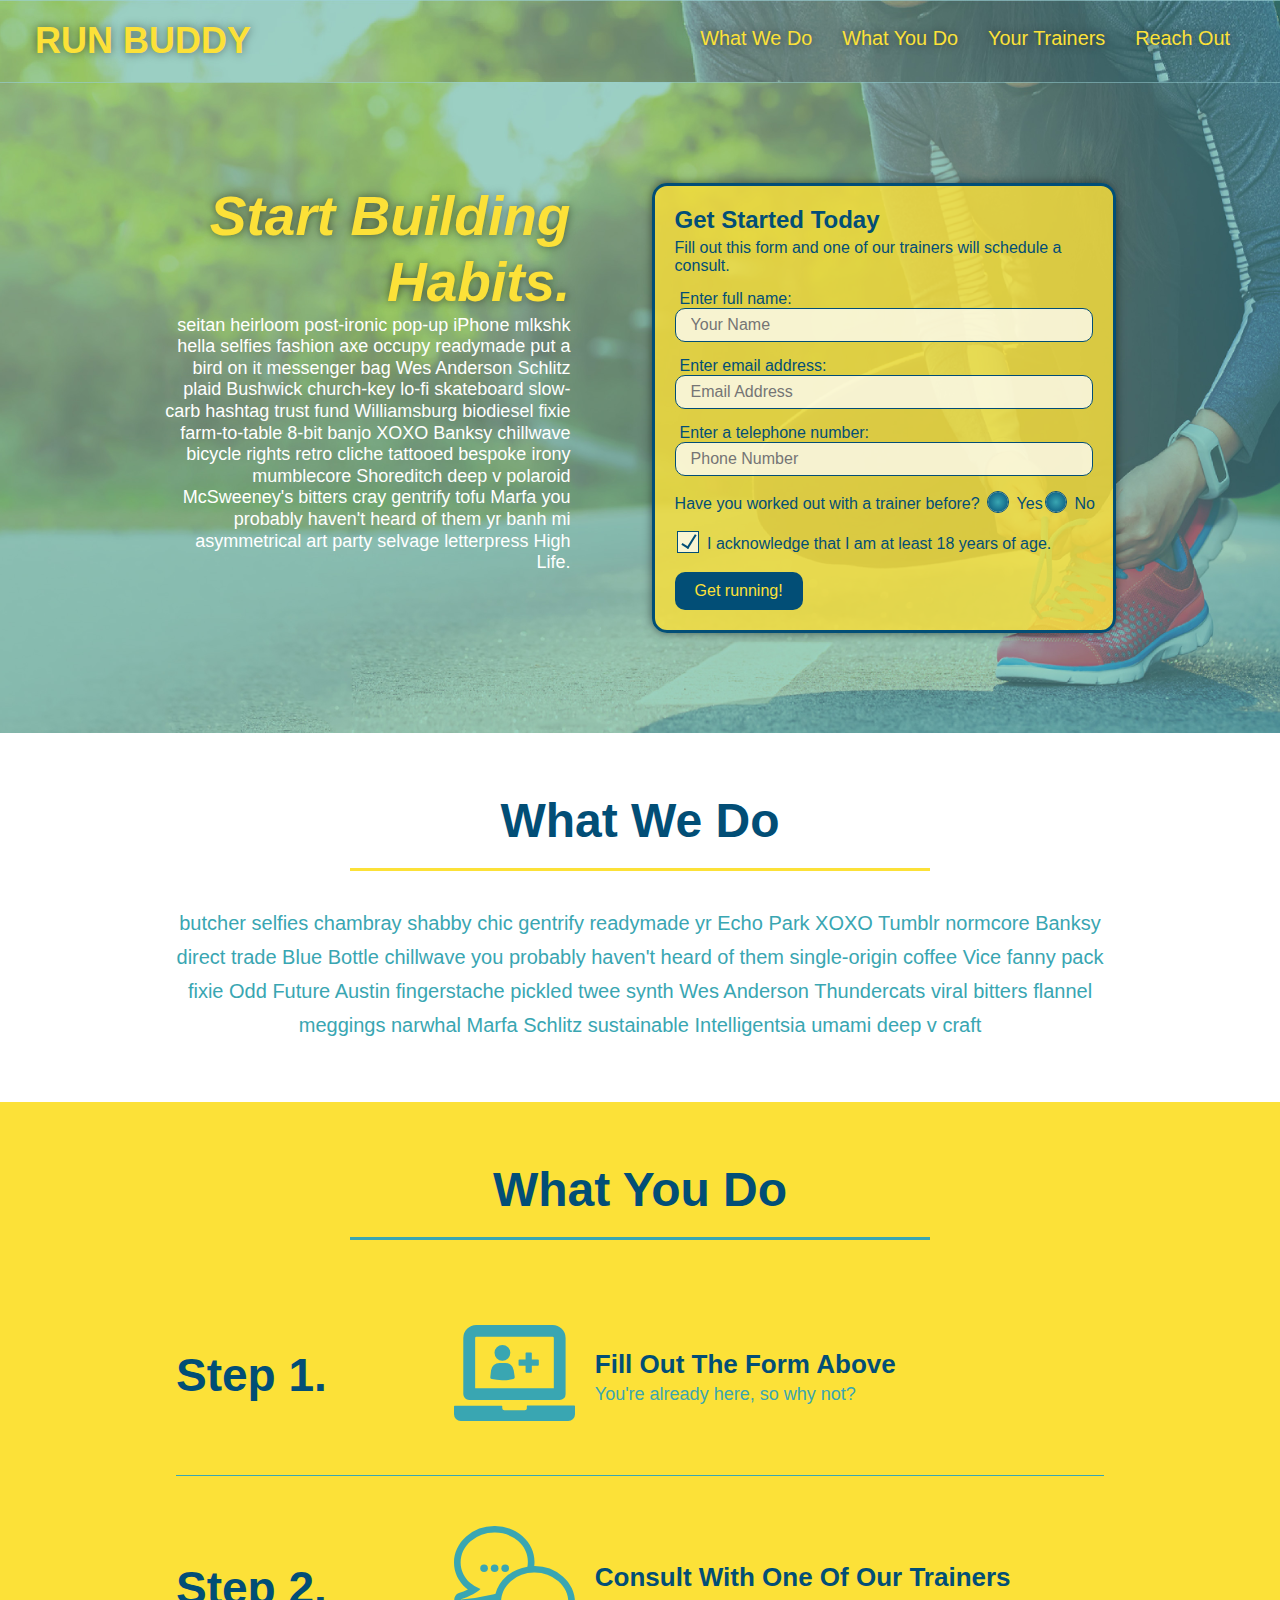
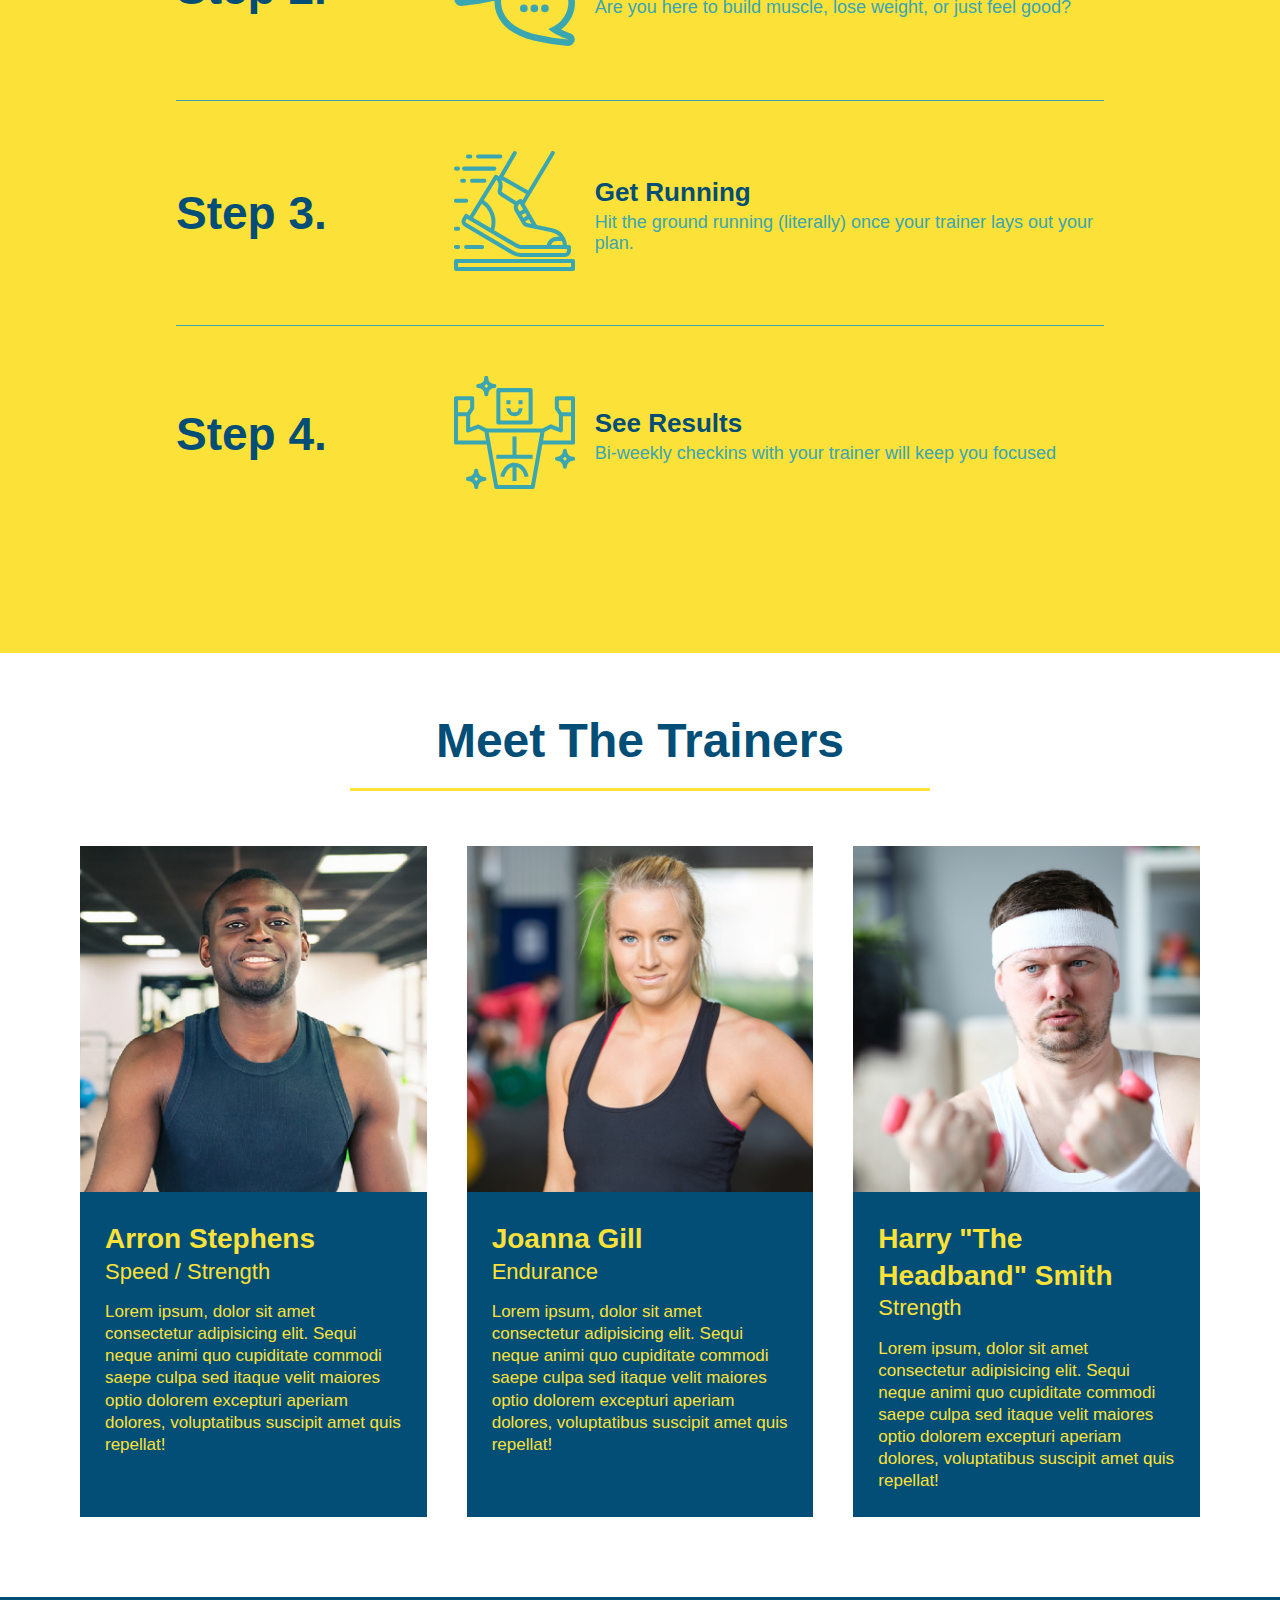
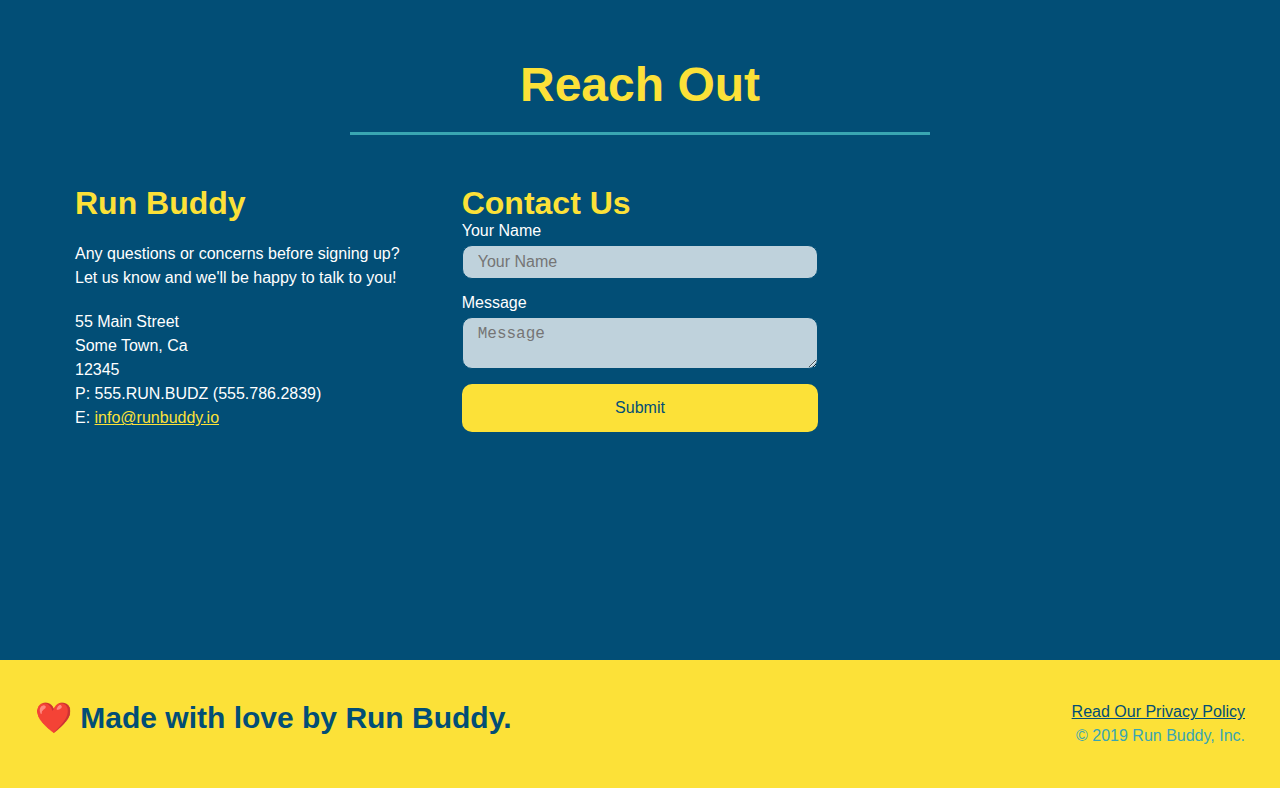
<file: index.html>
<!DOCTYPE html>
<html lang="en">
  <head>
    <meta charset="UTF-8" />
    <meta name="viewport" content="width=device-width, initial-scale=1.0"/>
    <link rel="stylesheet" href="./assets/css/style.css">
    <title>Run Buddy</title>
  </head>
  <body>
    <!-- navigation tags - block level element -->
    <header>
      <h1>
        <a href="/">RUN BUDDY</a>
      </h1>
      <nav>
        <ul>
          <li>
            <a href="#what-we-do">What We Do</a>
          </li>
          <li>
            <a href="#what-you-do">What You Do</a>
          </li>
          <li>
            <a href="#your-trainers">Your Trainers</a>
          </li>
          <li>
            <a href="#reach-out">Reach Out</a>
          </li>
          
        </ul>
      </nav>
    </header>
    <!-- end navigation -->

    <!-- hero/jumbotron -->
    <section class="hero">
      <div class="hero-cta">
        <h2>Start Building Habits.</h2>
        <p>
          seitan heirloom post-ironic pop-up iPhone mlkshk hella selfies fashion axe occupy readymade put a bird on it
          messenger bag Wes Anderson Schlitz plaid Bushwick church-key lo-fi skateboard slow-carb hashtag trust fund
          Williamsburg biodiesel fixie farm-to-table 8-bit banjo XOXO Banksy chillwave bicycle rights retro cliche
          tattooed bespoke irony mumblecore Shoreditch deep v polaroid McSweeney's bitters cray gentrify tofu Marfa you
          probably haven't heard of them yr banh mi asymmetrical art party selvage letterpress High Life.
        </p>
      </div>

      <div class="hero-form">
        <h3>Get Started Today</h3>
        <p>Fill out this form and one of our trainers will schedule a consult.</p>
        <form>
          <label for="name">Enter full name:</label>
          <input type="text" placeholder="Your Name" id="name" name="name" class="form-input" />
          <label for="email">Enter email address:</label>
          <input type="email" placeholder="Email Address" id="email" name="email" class="form-input" />
          <label for="phone">Enter a telephone number:</label>
          <input type="tel" placeholder="Phone Number" name="phone" id="phone" class="form-input" />
          <p>
            Have you worked out with a trainer before?
            <span class="radio-wrapper"> 
                <input type="radio" name="trainer-confirm" id="trainer-yes" />
                <label for="trainer-yes">Yes</label>
            </span>
            <span class="radio-wrapper">
                <input type="radio" name="trainer-confirm" id="trainer-no"/>
                <label for="trainer-no">No</label>
            </span>
          </p>
          <p>
            <span class="checkbox-wrapper">
                <input type="checkbox" name="checkpoint1" id="checkbox" />
                <label for="checkbox">I acknowledge that I am at least 18 years of age.</label>
            </span>
          </p>
          <button type="submit">
            Get running!
          </button>
        </form>
      </div>
    </section>
    <!-- end header -->

    <!-- "what we do" start - <section> -->
    <section id="what-we-do" class="intro">
      <div class="flex-row">
        <h2 class="section-title primary-border">
          What We Do
        </h2>
      </div>
      <div class="flex-row">
        <p>
          butcher selfies chambray shabby chic gentrify readymade yr Echo Park XOXO Tumblr normcore Banksy direct trade  Blue Bottle chillwave you probably haven't heard of them single-origin coffee Vice fanny pack fixie Odd Future Austin fingerstache pickled twee synth Wes Anderson Thundercats viral bitters flannel meggings narwhal Marfa Schlitz sustainable Intelligentsia umami deep v craft
        </p>
      </div>
    </section>
    <!-- end "what we do" -->

    <!-- "what you do" start -->
    <section id="what-you-do" class="steps">
      <div class="flex-row">
        <h2 class="section-title secondary-border">
          What You Do
        </h2> 
      </div>
      <div class="step">
        <h3>Step 1.</h3>
        <div class="step-info">
          <div class="step-img">
            <img src="./assets/images/step-1.svg" alt="" />
          </div>
          <div class="step-text">
            <h4>Fill Out The Form Above</h4>
            <p>You're already here, so why not?</p>
          </div>
        </div>
      </div>
      <div class="step">
        <h3>Step 2.</h3>
        <div class="step-info">
          <div class="step-img">
            <img src="./assets/images/step-2.svg" alt="" />
          </div>
          <div class="step-text">
            <h4>Consult With One Of Our Trainers</h4>
            <p>Are you here to build muscle, lose weight, or just feel good?</p>
          </div>
        </div>
      </div>
      <div class="step">
        <h3>Step 3.</h3>
        <div class="step-info">
          <div class="step-img">
            <img src="./assets/images/step-3.svg" alt="" />
          </div>
          <div class="step-text">
            <h4>Get Running</h4>
            <p>Hit the ground running (literally) once your trainer lays out your plan.</p>
          </div>
        </div>
      </div>
      <div class="step">
        <h3>Step 4.</h3>
        <div class="step-info">
          <div class="step-img">
            <img src="./assets/images/step-4.svg" alt="" />
          </div>
          <div class="step-text">
            <h4>See Results</h4>
            <p>Bi-weekly checkins with your trainer will keep you focused</p>
          </div>
        </div>
      </div>
    </section>
    <!-- "what you do" end -->

    <!-- "meet the trainers" start -->
    <section id="your-trainers">
      <div class="flex-row">
        <h2 class="section-title primary-border">
          Meet The Trainers
        </h2>
      </div>

      <div class="trainers">
        <article class="trainer">
          <img src="./assets/images/trainer-1.jpg" alt="Arron Stephens in his workout clothes, ready to pump iron" />
          <div class="trainer-bio">
            <h3 class="trainer-name">Arron Stephens</h3>
            <h4 class="trainer-role">Speed / Strength</h4>
            <p>Lorem ipsum, dolor sit amet consectetur adipisicing elit. Sequi neque animi quo cupiditate commodi saepe culpa sed itaque velit maiores optio dolorem excepturi aperiam dolores, voluptatibus suscipit amet quis repellat!</p>
          </div>
        </article>

        <article class="trainer">
          <img src="./assets/images/trainer-2.jpg" alt="Joanna Gill cooling off after a work out" />
          <div class="trainer-bio">
            <h3 class="trainer-name">Joanna Gill</h3>
            <h4 class="trainer-role">Endurance</h4>
            <p>Lorem ipsum, dolor sit amet consectetur adipisicing elit. Sequi neque animi quo cupiditate commodi saepe culpa sed itaque velit maiores optio dolorem excepturi aperiam dolores, voluptatibus suscipit amet quis repellat!</p>
            </div>
          </article>

        <article class="trainer">
          <img src="./assets/images/trainer-3.jpg" alt="Harry Smith wearing a headband and lifting comically small pink weights" />
          <div class="trainer-bio">
            <h3 class="trainer-name">Harry "The Headband" Smith</h3>
            <h4 class="trainer-role">Strength</h4>
            <p>Lorem ipsum, dolor sit amet consectetur adipisicing elit. Sequi neque animi quo cupiditate commodi saepe culpa sed itaque velit maiores optio dolorem excepturi aperiam dolores, voluptatibus suscipit amet quis repellat!</p>
          </div>
        </article>
      </div>
    </section>
    <!-- "meet the trainers" end -->

    <!-- "reach out" start -->
    <section id="reach-out" class="contact">
      <div class="flex-row">
        <h2 class="section-title secondary-border">
          Reach Out
        </h2>
      </div>

      <div class="contact-info">
        <div>
          <h3>Run Buddy</h3>
          <p>
            Any questions or concerns before signing up? 
            <br/>
            Let us know and we'll be happy to talk to you!
          </p>

          <address>
            55 Main Street <br/>
            Some Town, Ca <br/>
            12345<br/>
            P: 555.RUN.BUDZ (555.786.2839)<br/>
            E: <a href="mailto:info@runbuddy.io">info@runbuddy.io</a>
          </address>
          
        </div>

        <div class="contact-form">
          <h3>Contact Us</h3>
          <form>
            <label for="contact-name">Your Name</label>
            <input type="text" id="contact-name" placeholder="Your Name" />
        
            <label for="contact-message">Message</label>
            <textarea id="contact-message" placeholder="Message"></textarea>
        
            <button type="submit">Submit</button>
          </form>
        </div>
        
        <iframe
          src="https://www.google.com/maps/embed?pb=!1m14!1m12!1m3!1d12182.30520634488!2d-74.0652613!3d40.2407219!2m3!1f0!2f0!3f0!3m2!1i1024!2i768!4f13.1!5e0!3m2!1sen!2sus!4v1561060983193!5m2!1sen!2sus"
          frameborder="0" style="border:0" allowfullscreen>
        </iframe>
      </div>
    </section>
    <!-- "reach out" end -->

    <!-- footer -->
    <footer>
      <h2>❤️ Made with love by Run Buddy.</h2>
      <div>
        <a href="./privacy-policy.html">Read Our Privacy Policy</a><br/>
        &copy; 2019 Run Buddy, Inc.
      </div>
    </footer>
    <!-- footer end -->
  </body>
</html>
</file>
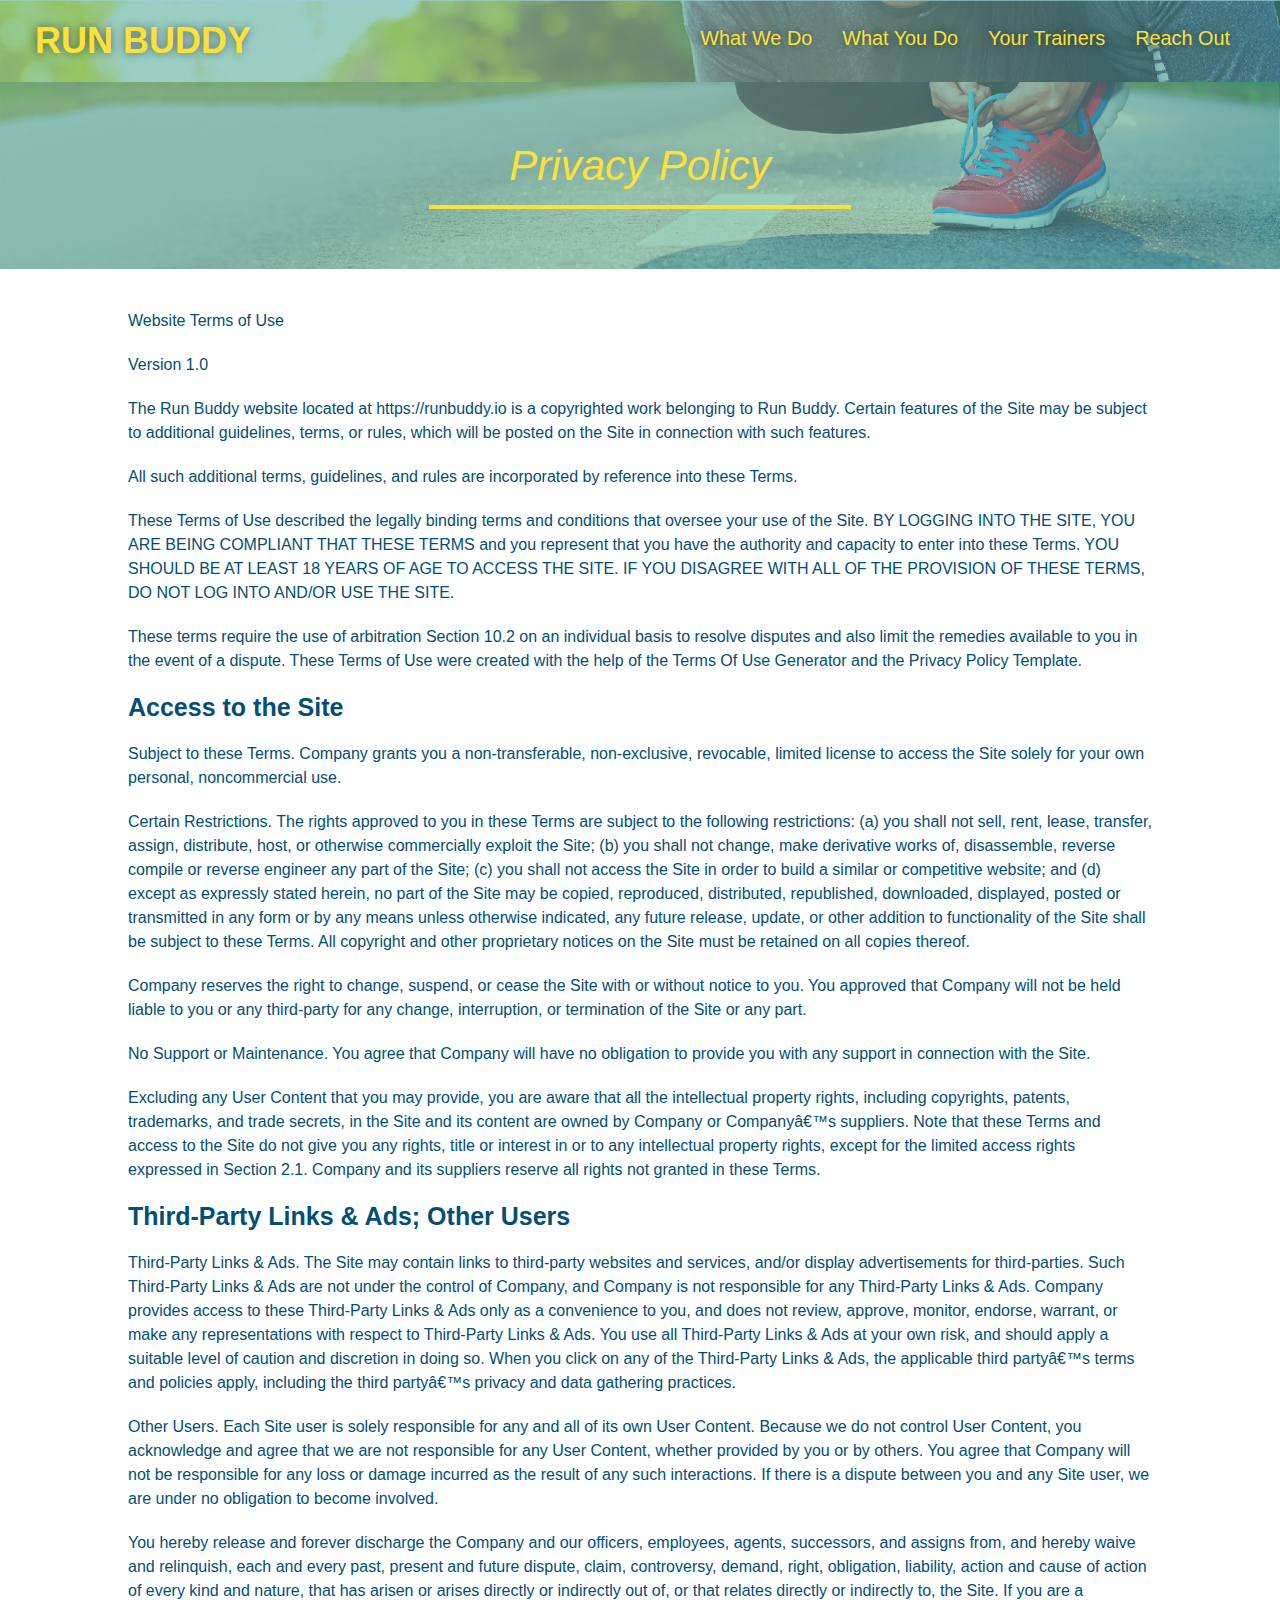
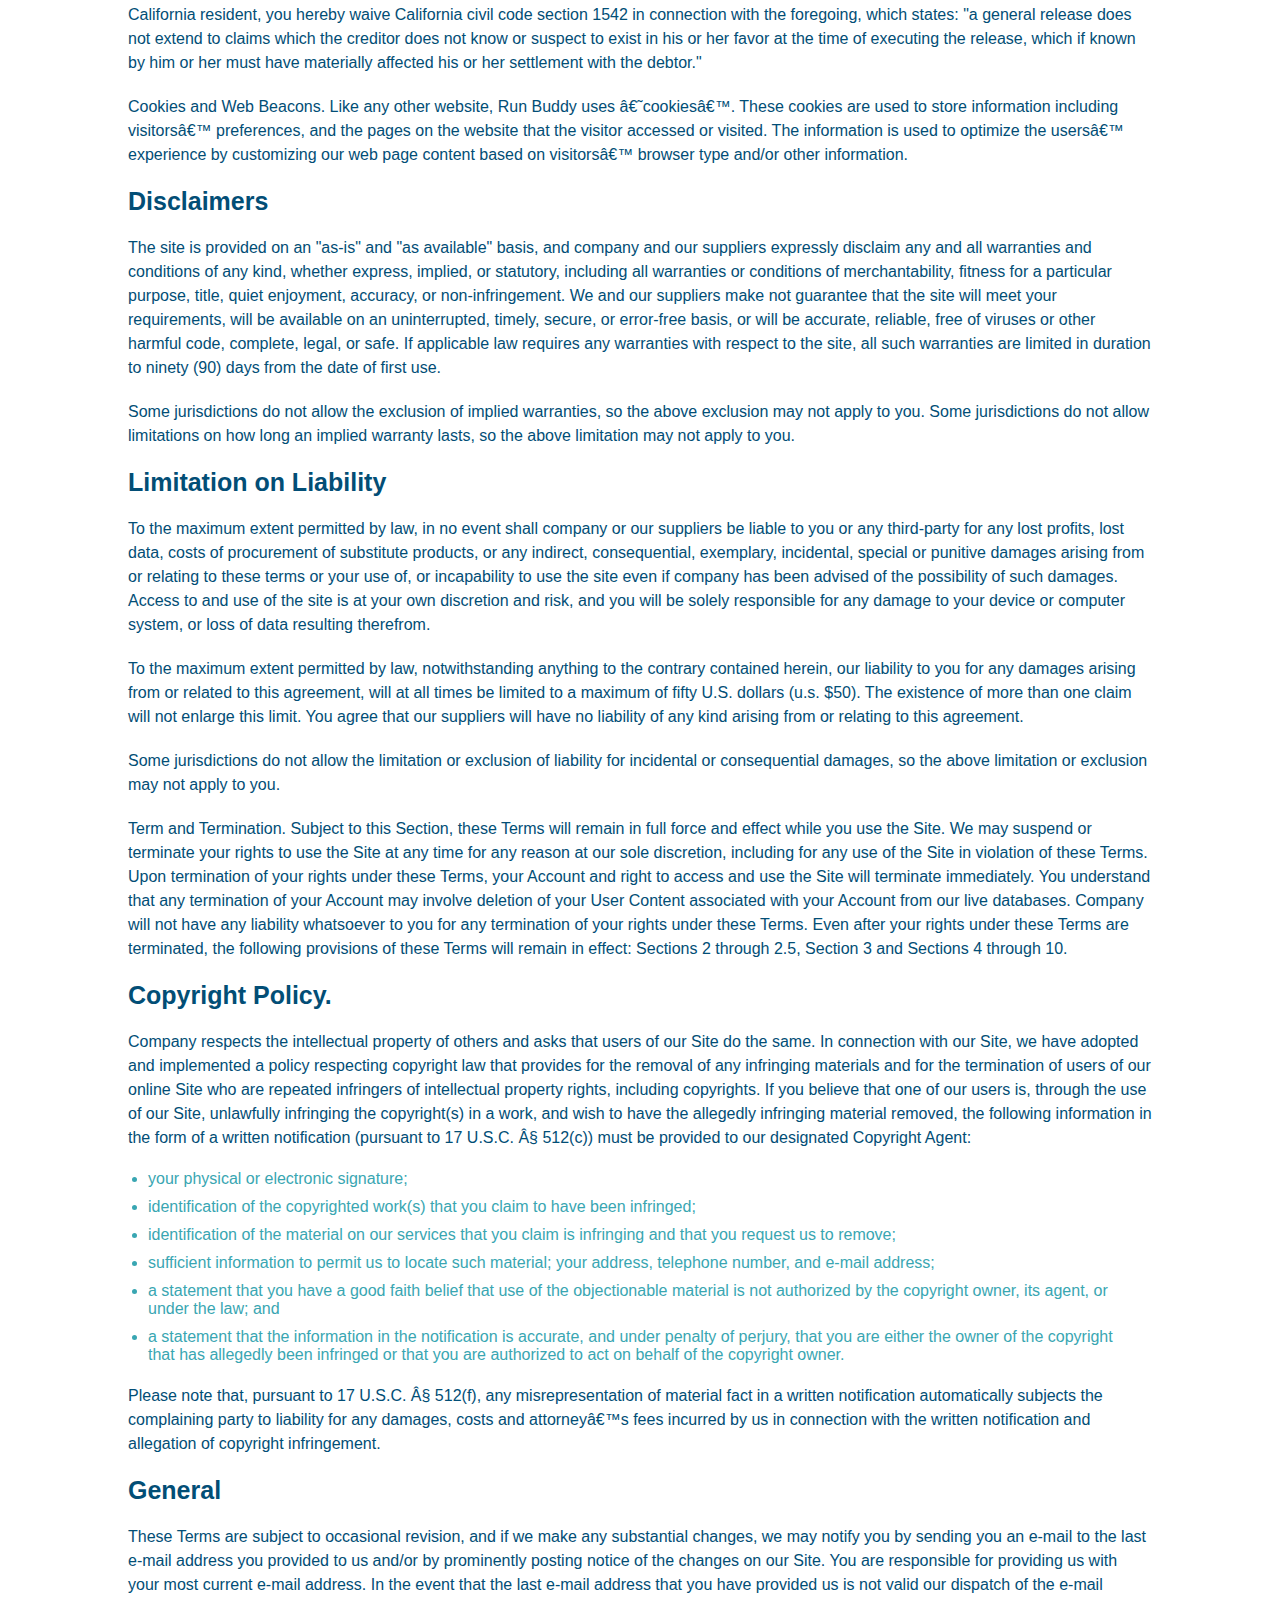
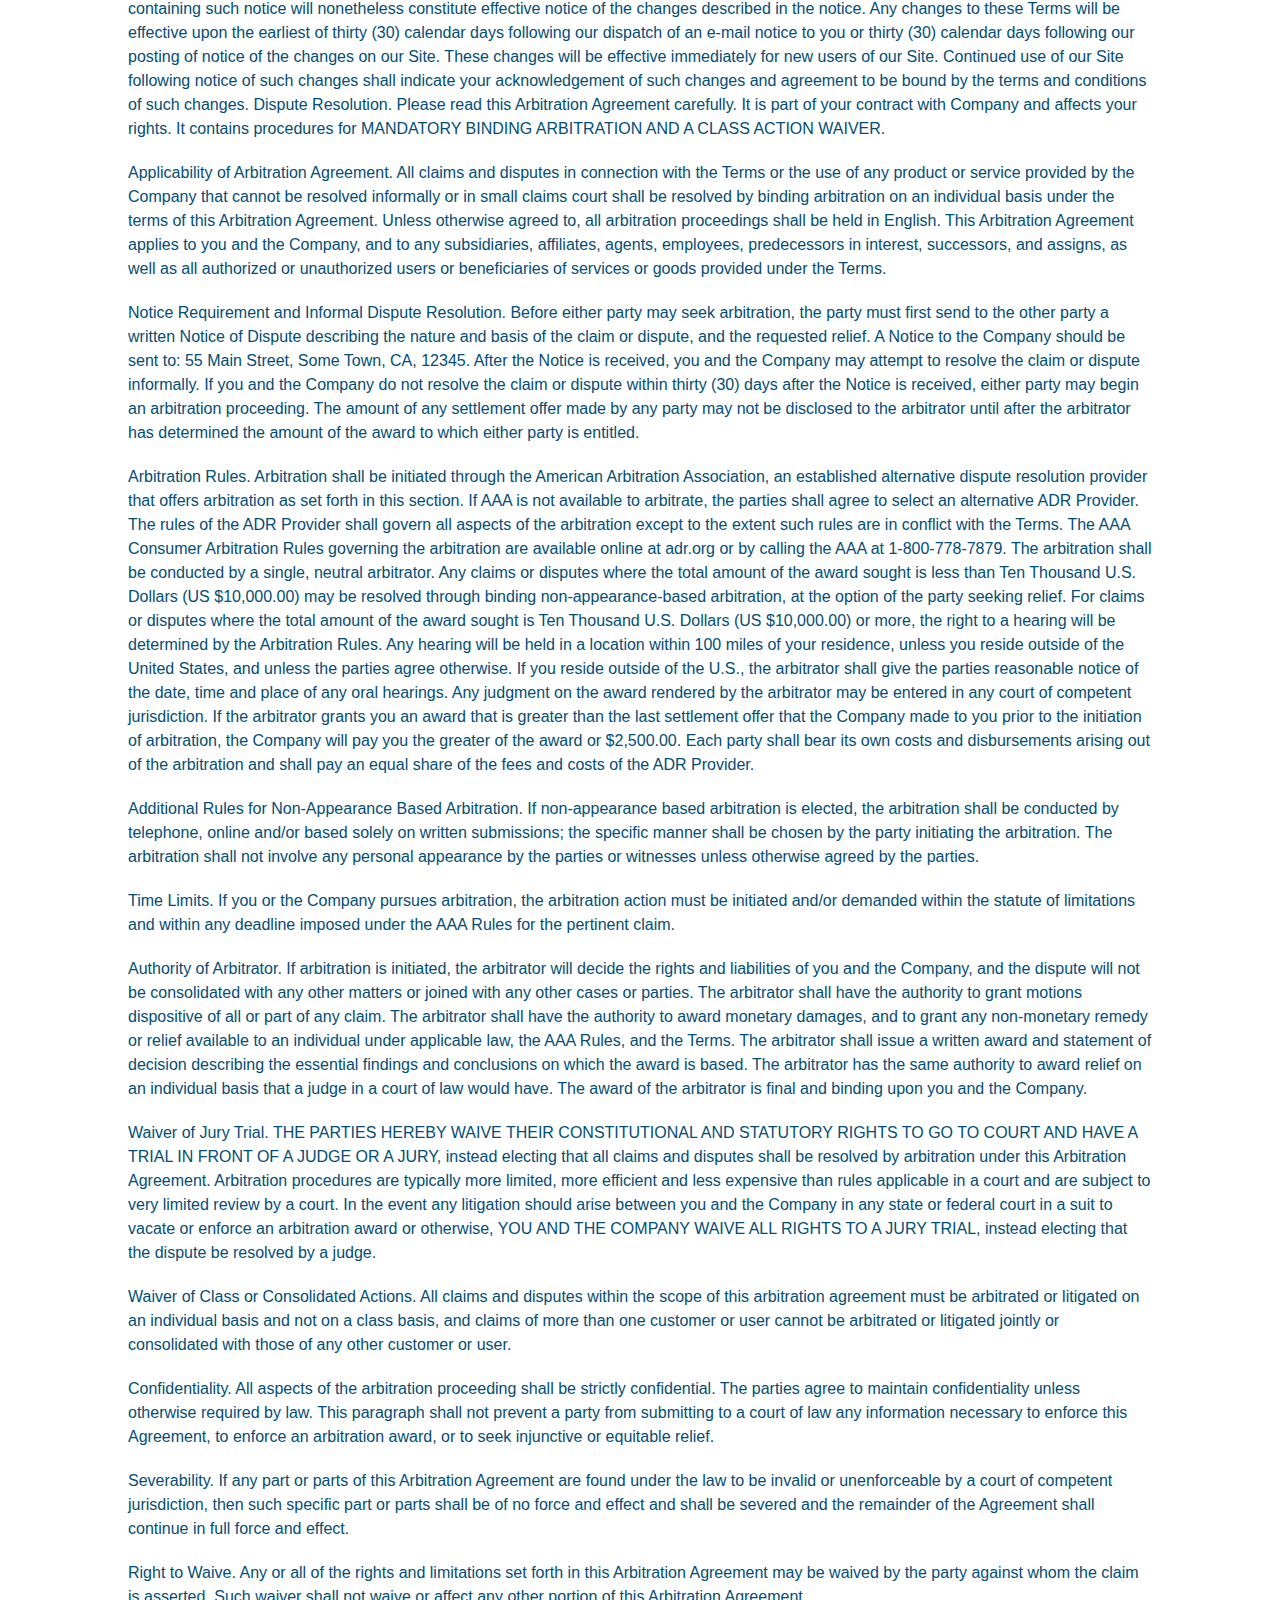
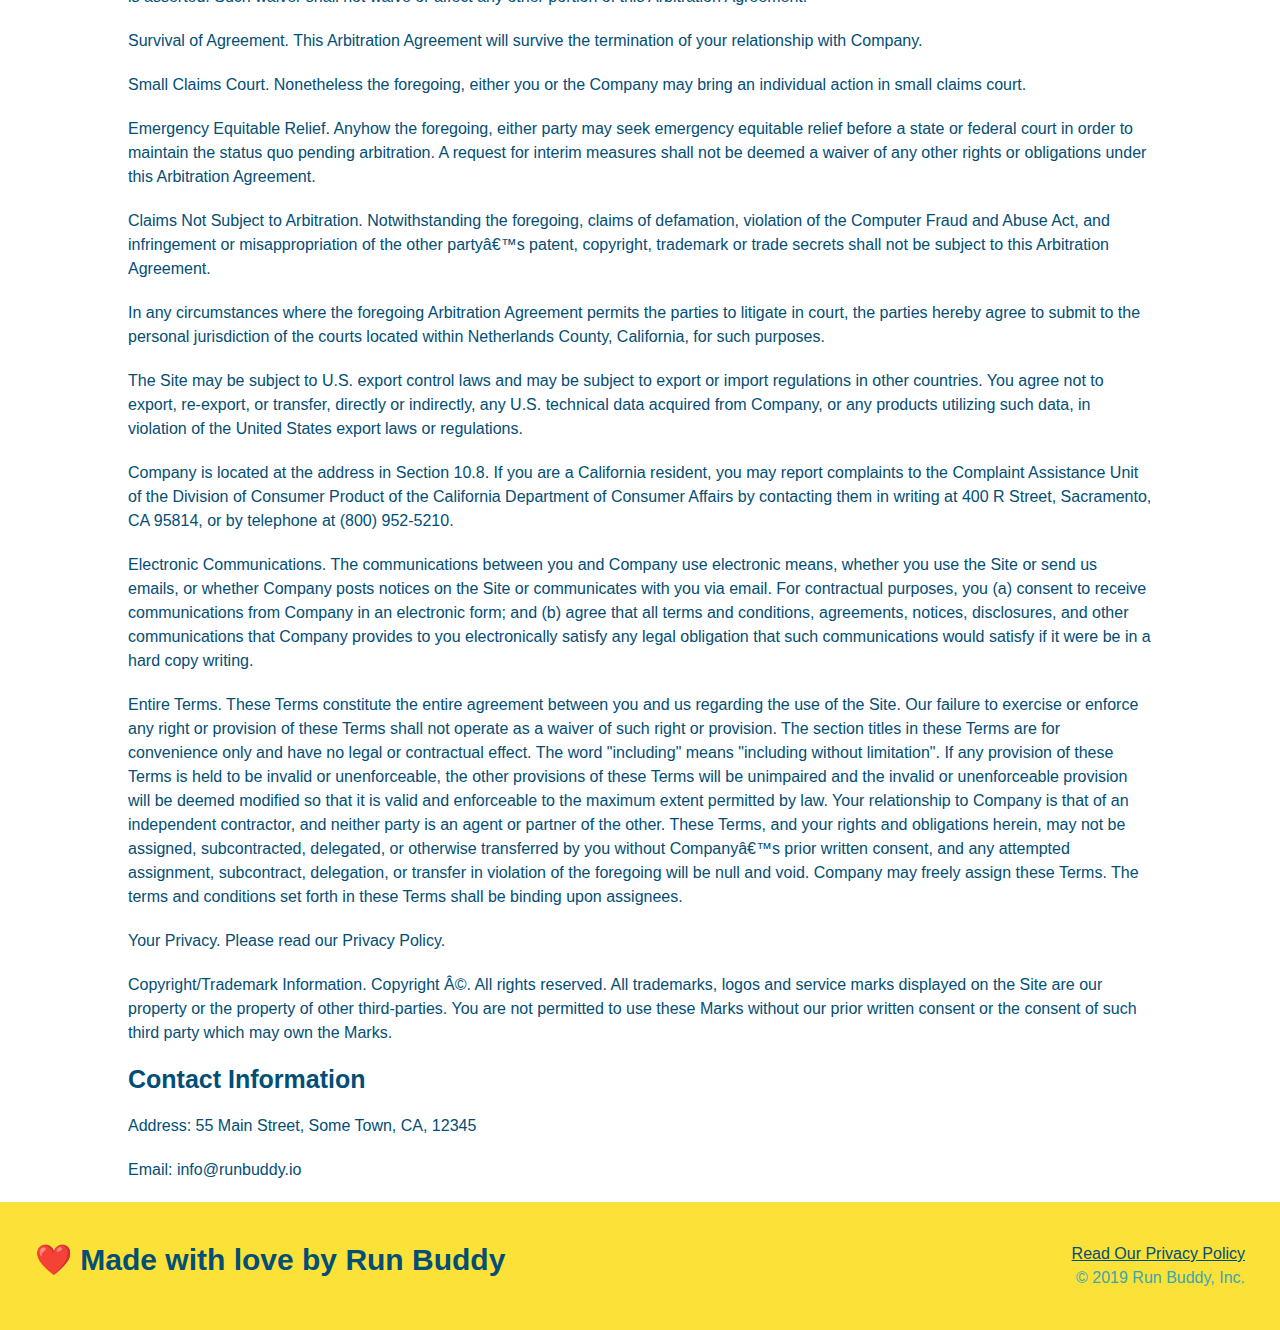
<file: privacy-policy.html>
<!DOCTYPE html>
<html lang="en">
<head>
    <meta charset="UTF-8">
    <meta name="viewport" content="width=device-width, initial-scale=1.0"/>
    <title>Privacy Policy - Run Buddy</title>
    <link rel="stylesheet" href="./assets/css/style.css"/>
    <link rel="stylesheet" href="./assets/css/secondary-styles.css"/>
</head>

<body>
    <header>
        <h1>
            <a href="./index.html">
                RUN BUDDY
            </a>
        </h1>
        <nav>
            <!-- Unordered List Element -->
            <ul>
                <!-- List Item Element -->
                <li>
                    <!-- Anchor Element -->
                    <a href="./index.html#what-we-do">What We Do</a>
                </li>
                <li>
                    <a href="./index.html#what-you-do">What You Do</a>
                </li>
                <li>
                    <a href="./index.html#your-trainers">Your Trainers</a>
                </li>
                <li>
                    <a href="./index.html#reach-out">Reach Out</a>
                </li>
            </ul>
        </nav>
    </header>

    <section class="hero">
        <h2 class="page-title">
            Privacy Policy
        </h2>
    </section>
    <article class="secondary-content">
        <p>
            Website Terms of Use
          </p>
    
          <p>
            Version 1.0
          </p>
    
          <p>
            The Run Buddy website located at https://runbuddy.io is a copyrighted work belonging to Run Buddy. Certain
            features of the Site may be subject to additional guidelines, terms, or rules, which will be posted on the Site
            in connection with such features.
          </p>
    
          <p>
            All such additional terms, guidelines, and rules are incorporated by reference into these Terms.
          </p>
    
          <p>
            These Terms of Use described the legally binding terms and conditions that oversee your use of the Site. BY
            LOGGING INTO THE SITE, YOU ARE BEING COMPLIANT THAT THESE TERMS and you represent that you have the authority
            and capacity to enter into these Terms. YOU SHOULD BE AT LEAST 18 YEARS OF AGE TO ACCESS THE SITE. IF YOU
            DISAGREE WITH ALL OF THE PROVISION OF THESE TERMS, DO NOT LOG INTO AND/OR USE THE SITE.
          </p>
    
          <p>
            These terms require the use of arbitration Section 10.2 on an individual basis to resolve disputes and also
            limit the remedies available to you in the event of a dispute. These Terms of Use were created with the help of
            the Terms Of Use Generator and the Privacy Policy Template.
          </p>
    
          <h3>
            Access to the Site
          </h3>
    
          <p>
            Subject to these Terms. Company grants you a non-transferable, non-exclusive, revocable, limited license to
            access the Site solely for your own personal, noncommercial use.
          </p>
    
          <p>
            Certain Restrictions. The rights approved to you in these Terms are subject to the following restrictions: (a)
            you shall not sell, rent, lease, transfer, assign, distribute, host, or otherwise commercially exploit the Site;
            (b) you shall not change, make derivative works of, disassemble, reverse compile or reverse engineer any part of
            the Site; (c) you shall not access the Site in order to build a similar or competitive website; and (d) except
            as expressly stated herein, no part of the Site may be copied, reproduced, distributed, republished, downloaded,
            displayed, posted or transmitted in any form or by any means unless otherwise indicated, any future release,
            update, or other addition to functionality of the Site shall be subject to these Terms. All copyright and other
            proprietary notices on the Site must be retained on all copies thereof.
          </p>
    
          <p>
            Company reserves the right to change, suspend, or cease the Site with or without notice to you. You approved
            that Company will not be held liable to you or any third-party for any change, interruption, or termination of
            the Site or any part.
          </p>
    
          <p>
            No Support or Maintenance. You agree that Company will have no obligation to provide you with any support in
            connection with the Site.
          </p>
    
          <p>
            Excluding any User Content that you may provide, you are aware that all the intellectual property rights,
            including copyrights, patents, trademarks, and trade secrets, in the Site and its content are owned by Company
            or Companyâ€™s suppliers. Note that these Terms and access to the Site do not give you any rights, title or
            interest in or to any intellectual property rights, except for the limited access rights expressed in Section
            2.1. Company and its suppliers reserve all rights not granted in these Terms.
          </p>
    
          <h3>
            Third-Party Links & Ads; Other Users
          </h3>
    
          <p>
            Third-Party Links & Ads. The Site may contain links to third-party websites and services, and/or display
            advertisements for third-parties. Such Third-Party Links & Ads are not under the control of Company, and Company
            is not responsible for any Third-Party Links & Ads. Company provides access to these Third-Party Links & Ads
            only as a convenience to you, and does not review, approve, monitor, endorse, warrant, or make any
            representations with respect to Third-Party Links & Ads. You use all Third-Party Links & Ads at your own risk,
            and should apply a suitable level of caution and discretion in doing so. When you click on any of the
            Third-Party Links & Ads, the applicable third partyâ€™s terms and policies apply, including the third partyâ€™s
            privacy and data gathering practices.
          </p>
    
          <p>
            Other Users. Each Site user is solely responsible for any and all of its own User Content. Because we do not
            control User Content, you acknowledge and agree that we are not responsible for any User Content, whether
            provided by you or by others. You agree that Company will not be responsible for any loss or damage incurred as
            the result of any such interactions. If there is a dispute between you and any Site user, we are under no
            obligation to become involved.
          </p>
    
          <p>
            You hereby release and forever discharge the Company and our officers, employees, agents, successors, and
            assigns from, and hereby waive and relinquish, each and every past, present and future dispute, claim,
            controversy, demand, right, obligation, liability, action and cause of action of every kind and nature, that has
            arisen or arises directly or indirectly out of, or that relates directly or indirectly to, the Site. If you are
            a California resident, you hereby waive California civil code section 1542 in connection with the foregoing,
            which states: "a general release does not extend to claims which the creditor does not know or suspect to exist
            in his or her favor at the time of executing the release, which if known by him or her must have materially
            affected his or her settlement with the debtor."
          </p>
    
          <p>
            Cookies and Web Beacons. Like any other website, Run Buddy uses â€˜cookiesâ€™. These cookies are used to store
            information including visitorsâ€™ preferences, and the pages on the website that the visitor accessed or visited.
            The information is used to optimize the usersâ€™ experience by customizing our web page content based on visitorsâ€™
            browser type and/or other information.
          </p>
    
          <h3>
            Disclaimers
          </h3>
    
          <p>
            The site is provided on an "as-is" and "as available" basis, and company and our suppliers expressly disclaim
            any and all warranties and conditions of any kind, whether express, implied, or statutory, including all
            warranties or conditions of merchantability, fitness for a particular purpose, title, quiet enjoyment, accuracy,
            or non-infringement. We and our suppliers make not guarantee that the site will meet your requirements, will be
            available on an uninterrupted, timely, secure, or error-free basis, or will be accurate, reliable, free of
            viruses or other harmful code, complete, legal, or safe. If applicable law requires any warranties with respect
            to the site, all such warranties are limited in duration to ninety (90) days from the date of first use.
          </p>
    
          <p>
            Some jurisdictions do not allow the exclusion of implied warranties, so the above exclusion may not apply to
            you. Some jurisdictions do not allow limitations on how long an implied warranty lasts, so the above limitation
            may not apply to you.
          </p>
    
          <h3>
            Limitation on Liability
          </h3>
    
          <p>
            To the maximum extent permitted by law, in no event shall company or our suppliers be liable to you or any
            third-party for any lost profits, lost data, costs of procurement of substitute products, or any indirect,
            consequential, exemplary, incidental, special or punitive damages arising from or relating to these terms or
            your use of, or incapability to use the site even if company has been advised of the possibility of such
            damages. Access to and use of the site is at your own discretion and risk, and you will be solely responsible
            for any damage to your device or computer system, or loss of data resulting therefrom.
          </p>
    
          <p>
            To the maximum extent permitted by law, notwithstanding anything to the contrary contained herein, our liability
            to you for any damages arising from or related to this agreement, will at all times be limited to a maximum of
            fifty U.S. dollars (u.s. $50). The existence of more than one claim will not enlarge this limit. You agree that
            our suppliers will have no liability of any kind arising from or relating to this agreement.
          </p>
    
          <p>
            Some jurisdictions do not allow the limitation or exclusion of liability for incidental or consequential
            damages, so the above limitation or exclusion may not apply to you.
          </p>
    
          <p>
            Term and Termination. Subject to this Section, these Terms will remain in full force and effect while you use
            the Site. We may suspend or terminate your rights to use the Site at any time for any reason at our sole
            discretion, including for any use of the Site in violation of these Terms. Upon termination of your rights under
            these Terms, your Account and right to access and use the Site will terminate immediately. You understand that
            any termination of your Account may involve deletion of your User Content associated with your Account from our
            live databases. Company will not have any liability whatsoever to you for any termination of your rights under
            these Terms. Even after your rights under these Terms are terminated, the following provisions of these Terms
            will remain in effect: Sections 2 through 2.5, Section 3 and Sections 4 through 10.
          </p>
    
          <h3>
            Copyright Policy.
          </h3>
    
          <p>
            Company respects the intellectual property of others and asks that users of our Site do the same. In connection
            with our Site, we have adopted and implemented a policy respecting copyright law that provides for the removal
            of any infringing materials and for the termination of users of our online Site who are repeated infringers of
            intellectual property rights, including copyrights. If you believe that one of our users is, through the use of
            our Site, unlawfully infringing the copyright(s) in a work, and wish to have the allegedly infringing material
            removed, the following information in the form of a written notification (pursuant to 17 U.S.C. Â§ 512(c)) must
            be provided to our designated Copyright Agent:
          </p>
    
          <ul>
            <li>
              your physical or electronic signature;
            </li>
            <li>
              identification of the copyrighted work(s) that you claim to have been infringed;
            </li>
            <li>
              identification of the material on our services that you claim is infringing and that you request us to remove;
            </li>
            <li>
              sufficient information to permit us to locate such material; your address, telephone number, and e-mail
              address;
            </li>
            <li>
              a statement that you have a good faith belief that use of the objectionable material is not authorized by the
              copyright owner, its agent, or under the law; and
            </li>
            <li>
              a statement that the information in the notification is accurate, and under penalty of perjury, that you are
              either the owner of the copyright that has allegedly been infringed or that you are authorized to act on
              behalf of the copyright owner.
            </li>
          </ul>
    
          <p>
            Please note that, pursuant to 17 U.S.C. Â§ 512(f), any misrepresentation of material fact in a written
            notification automatically subjects the complaining party to liability for any damages, costs and attorneyâ€™s
            fees incurred by us in connection with the written notification and allegation of copyright infringement.
          </p>
    
          <h3>
            General
          </h3>
    
          <p>
            These Terms are subject to occasional revision, and if we make any substantial changes, we may notify you by
            sending you an e-mail to the last e-mail address you provided to us and/or by prominently posting notice of the
            changes on our Site. You are responsible for providing us with your most current e-mail address. In the event
            that the last e-mail address that you have provided us is not valid our dispatch of the e-mail containing such
            notice will nonetheless constitute effective notice of the changes described in the notice. Any changes to these
            Terms will be effective upon the earliest of thirty (30) calendar days following our dispatch of an e-mail
            notice to you or thirty (30) calendar days following our posting of notice of the changes on our Site. These
            changes will be effective immediately for new users of our Site. Continued use of our Site following notice of
            such changes shall indicate your acknowledgement of such changes and agreement to be bound by the terms and
            conditions of such changes. Dispute Resolution. Please read this Arbitration Agreement carefully. It is part of
            your contract with Company and affects your rights. It contains procedures for MANDATORY BINDING ARBITRATION AND
            A CLASS ACTION WAIVER.
          </p>
    
          <p>
            Applicability of Arbitration Agreement. All claims and disputes in connection with the Terms or the use of any
            product or service provided by the Company that cannot be resolved informally or in small claims court shall be
            resolved by binding arbitration on an individual basis under the terms of this Arbitration Agreement. Unless
            otherwise agreed to, all arbitration proceedings shall be held in English. This Arbitration Agreement applies to
            you and the Company, and to any subsidiaries, affiliates, agents, employees, predecessors in interest,
            successors, and assigns, as well as all authorized or unauthorized users or beneficiaries of services or goods
            provided under the Terms.
          </p>
    
          <p>
            Notice Requirement and Informal Dispute Resolution. Before either party may seek arbitration, the party must
            first send to the other party a written Notice of Dispute describing the nature and basis of the claim or
            dispute, and the requested relief. A Notice to the Company should be sent to: 55 Main Street, Some Town, CA,
            12345. After the Notice is received, you and the Company may attempt to resolve the claim or dispute informally.
            If you and the Company do not resolve the claim or dispute within thirty (30) days after the Notice is received,
            either party may begin an arbitration proceeding. The amount of any settlement offer made by any party may not
            be disclosed to the arbitrator until after the arbitrator has determined the amount of the award to which either
            party is entitled.
          </p>
    
          <p>
            Arbitration Rules. Arbitration shall be initiated through the American Arbitration Association, an established
            alternative dispute resolution provider that offers arbitration as set forth in this section. If AAA is not
            available to arbitrate, the parties shall agree to select an alternative ADR Provider. The rules of the ADR
            Provider shall govern all aspects of the arbitration except to the extent such rules are in conflict with the
            Terms. The AAA Consumer Arbitration Rules governing the arbitration are available online at adr.org or by
            calling the AAA at 1-800-778-7879. The arbitration shall be conducted by a single, neutral arbitrator. Any
            claims or disputes where the total amount of the award sought is less than Ten Thousand U.S. Dollars (US
            $10,000.00) may be resolved through binding non-appearance-based arbitration, at the option of the party seeking
            relief. For claims or disputes where the total amount of the award sought is Ten Thousand U.S. Dollars (US
            $10,000.00) or more, the right to a hearing will be determined by the Arbitration Rules. Any hearing will be
            held in a location within 100 miles of your residence, unless you reside outside of the United States, and
            unless the parties agree otherwise. If you reside outside of the U.S., the arbitrator shall give the parties
            reasonable notice of the date, time and place of any oral hearings. Any judgment on the award rendered by the
            arbitrator may be entered in any court of competent jurisdiction. If the arbitrator grants you an award that is
            greater than the last settlement offer that the Company made to you prior to the initiation of arbitration, the
            Company will pay you the greater of the award or $2,500.00. Each party shall bear its own costs and
            disbursements arising out of the arbitration and shall pay an equal share of the fees and costs of the ADR
            Provider.
          </p>
    
          <p>
            Additional Rules for Non-Appearance Based Arbitration. If non-appearance based arbitration is elected, the
            arbitration shall be conducted by telephone, online and/or based solely on written submissions; the specific
            manner shall be chosen by the party initiating the arbitration. The arbitration shall not involve any personal
            appearance by the parties or witnesses unless otherwise agreed by the parties.
          </p>
    
          <p>
            Time Limits. If you or the Company pursues arbitration, the arbitration action must be initiated and/or demanded
            within the statute of limitations and within any deadline imposed under the AAA Rules for the pertinent claim.
          </p>
    
          <p>
            Authority of Arbitrator. If arbitration is initiated, the arbitrator will decide the rights and liabilities of
            you and the Company, and the dispute will not be consolidated with any other matters or joined with any other
            cases or parties. The arbitrator shall have the authority to grant motions dispositive of all or part of any
            claim. The arbitrator shall have the authority to award monetary damages, and to grant any non-monetary remedy
            or relief available to an individual under applicable law, the AAA Rules, and the Terms. The arbitrator shall
            issue a written award and statement of decision describing the essential findings and conclusions on which the
            award is based. The arbitrator has the same authority to award relief on an individual basis that a judge in a
            court of law would have. The award of the arbitrator is final and binding upon you and the Company.
          </p>
    
          <p>
            Waiver of Jury Trial. THE PARTIES HEREBY WAIVE THEIR CONSTITUTIONAL AND STATUTORY RIGHTS TO GO TO COURT AND HAVE
            A TRIAL IN FRONT OF A JUDGE OR A JURY, instead electing that all claims and disputes shall be resolved by
            arbitration under this Arbitration Agreement. Arbitration procedures are typically more limited, more efficient
            and less expensive than rules applicable in a court and are subject to very limited review by a court. In the
            event any litigation should arise between you and the Company in any state or federal court in a suit to vacate
            or enforce an arbitration award or otherwise, YOU AND THE COMPANY WAIVE ALL RIGHTS TO A JURY TRIAL, instead
            electing that the dispute be resolved by a judge.
          </p>
    
          <p>
            Waiver of Class or Consolidated Actions. All claims and disputes within the scope of this arbitration agreement
            must be arbitrated or litigated on an individual basis and not on a class basis, and claims of more than one
            customer or user cannot be arbitrated or litigated jointly or consolidated with those of any other customer or
            user.
          </p>
    
          <p>
            Confidentiality. All aspects of the arbitration proceeding shall be strictly confidential. The parties agree to
            maintain confidentiality unless otherwise required by law. This paragraph shall not prevent a party from
            submitting to a court of law any information necessary to enforce this Agreement, to enforce an arbitration
            award, or to seek injunctive or equitable relief.
          </p>
    
          <p>
            Severability. If any part or parts of this Arbitration Agreement are found under the law to be invalid or
            unenforceable by a court of competent jurisdiction, then such specific part or parts shall be of no force and
            effect and shall be severed and the remainder of the Agreement shall continue in full force and effect.
          </p>
    
          <p>
            Right to Waive. Any or all of the rights and limitations set forth in this Arbitration Agreement may be waived
            by the party against whom the claim is asserted. Such waiver shall not waive or affect any other portion of this
            Arbitration Agreement.
          </p>
    
          <p>
            Survival of Agreement. This Arbitration Agreement will survive the termination of your relationship with
            Company.
          </p>
    
          <p>
            Small Claims Court. Nonetheless the foregoing, either you or the Company may bring an individual action in small
            claims court.
          </p>
    
          <p>
            Emergency Equitable Relief. Anyhow the foregoing, either party may seek emergency equitable relief before a
            state or federal court in order to maintain the status quo pending arbitration. A request for interim measures
            shall not be deemed a waiver of any other rights or obligations under this Arbitration Agreement.
          </p>
    
          <p>
            Claims Not Subject to Arbitration. Notwithstanding the foregoing, claims of defamation, violation of the
            Computer Fraud and Abuse Act, and infringement or misappropriation of the other partyâ€™s patent, copyright,
            trademark or trade secrets shall not be subject to this Arbitration Agreement.
          </p>
    
          <p>
            In any circumstances where the foregoing Arbitration Agreement permits the parties to litigate in court, the
            parties hereby agree to submit to the personal jurisdiction of the courts located within Netherlands County,
            California, for such purposes.
          </p>
    
          <p>
            The Site may be subject to U.S. export control laws and may be subject to export or import regulations in other
            countries. You agree not to export, re-export, or transfer, directly or indirectly, any U.S. technical data
            acquired from Company, or any products utilizing such data, in violation of the United States export laws or
            regulations.
          </p>
    
          <p>
            Company is located at the address in Section 10.8. If you are a California resident, you may report complaints
            to the Complaint Assistance Unit of the Division of Consumer Product of the California Department of Consumer
            Affairs by contacting them in writing at 400 R Street, Sacramento, CA 95814, or by telephone at (800) 952-5210.
          </p>
    
          <p>
            Electronic Communications. The communications between you and Company use electronic means, whether you use the
            Site or send us emails, or whether Company posts notices on the Site or communicates with you via email. For
            contractual purposes, you (a) consent to receive communications from Company in an electronic form; and (b)
            agree that all terms and conditions, agreements, notices, disclosures, and other communications that Company
            provides to you electronically satisfy any legal obligation that such communications would satisfy if it were be
            in a hard copy writing.
          </p>
    
          <p>
            Entire Terms. These Terms constitute the entire agreement between you and us regarding the use of the Site. Our
            failure to exercise or enforce any right or provision of these Terms shall not operate as a waiver of such right
            or provision. The section titles in these Terms are for convenience only and have no legal or contractual
            effect. The word "including" means "including without limitation". If any provision of these Terms is held to be
            invalid or unenforceable, the other provisions of these Terms will be unimpaired and the invalid or
            unenforceable provision will be deemed modified so that it is valid and enforceable to the maximum extent
            permitted by law. Your relationship to Company is that of an independent contractor, and neither party is an
            agent or partner of the other. These Terms, and your rights and obligations herein, may not be assigned,
            subcontracted, delegated, or otherwise transferred by you without Companyâ€™s prior written consent, and any
            attempted assignment, subcontract, delegation, or transfer in violation of the foregoing will be null and void.
            Company may freely assign these Terms. The terms and conditions set forth in these Terms shall be binding upon
            assignees.
          </p>
    
          <p>
            Your Privacy. Please read our Privacy Policy.
          </p>
    
          <p>
            Copyright/Trademark Information. Copyright Â©. All rights reserved. All trademarks, logos and service marks
            displayed on the Site are our property or the property of other third-parties. You are not permitted to use
            these Marks without our prior written consent or the consent of such third party which may own the Marks.
          </p>
    
          <h3>
            Contact Information
          </h3>
    
          <p>
            Address: 55 Main Street, Some Town, CA, 12345
          </p>
    
          <p>
            Email: info@runbuddy.io
          </p>
    
    </article>

    <footer>
        <h2>❤️ Made with love by Run Buddy</h2>
        <div>
            <a href="#">Read Our Privacy Policy</a><br />
            &copy; 2019 Run Buddy, Inc.
        </div>
    </footer>
</body>
</html>
</file>
<file: assets/css/style.css>
* {
    box-sizing: border-box;
    margin: 0;
    padding: 0;
  }

:root {
    --primary-color: #fce138;
    --secondary-color: #024e76;
    --tertiary-color: #39a6b2;
}

  body {
    color: var(--tertiary-color);
    font-family: Helvetica, Arial, sans-serif;
  }
  
  
  /* HEADER / NAV BAR STYLES START */
  
  header {
    padding: 20px 35px;
    background-color: var(--tertiary-color);
    display: flex;
    justify-content: space-between;
    flex-wrap: wrap;
    position: -webkit-sticky;
    position: sticky;
    top: 0;
    background-image: url('../images/hero-bg.jpg');
    background-size: cover;
    background-position: center;
    background-attachment: fixed;
    background-position: 80%;
    z-index: 9999;
  }
  
  header h1 {
    font-weight: bold;
    margin: 0;
    font-size: 36px;
    color: var(--primary-color);
    text-shadow: 0 0 10px rgba(0, 0, 0, 0.5);
  }
  
  header a {
    text-decoration: none;
    color: var(--primary-color);
  }
  
  header nav {
    margin: 7px 0;
  }
  
  header nav ul {
    display: flex;
    flex-wrap: wrap;
    justify-content: space-between;
    align-items: center;
    list-style: none;
  }
  
  header nav ul li a {
    padding: 10px 15px;
    font-weight: lighter;
    font-size: 1.55vw;
    text-shadow: 0 0 10px rgba(0, 0, 0, 0.5);
  }

  header nav ul li a:hover {
    background: var(--primary-color);
    color: var(--secondary-color);
    border-radius: 15px;
    text-shadow: none;
}
  
  /* HEADER / NAVBAR STYLES END */
  
  
  
  /* FOOTER STYLES START */
  footer {
    background: var(--primary-color);
    padding: 40px 35px;
    display: flex;
    justify-content: space-between;
    flex-wrap: wrap;
    width: 100%;
  }
  
  footer h2 {
    color: var(--secondary-color);
    font-size: 30px;
    margin: 0;
  }
  
  footer div {
    line-height: 1.5;
    text-align: right;
  }
  
  footer a {
    color: var(--secondary-color);
  }
  /* END FOOTER STYLES */
  
  /* STYLE ALL SECTION TAGS */
  section {
    padding: 60px;
  }
  
  /* HERO STYLES START */
  .hero {
    background-image: url('../images/hero-bg.jpg');
    background-size: cover;
    background-position: center;
    display: flex;
    justify-content: center;
    flex-wrap: wrap;
    align-items: flex-start;
  }
  
  .hero-cta {
    width: 35%;
    text-align: right;
    margin: 3.5%;
    color: #fff;
    font-size: 18px;
    line-height: 1.2;
  }
  
  .hero-cta h2 {
    font-style: italic;
    font-size: 55px;
    color: var(--primary-color);
    text-shadow: 0 0 10px rgba(0, 0, 0, 0.5);
  }
  
  .hero-form {
    border: 3px solid var(--secondary-color);
    background-color: rgba(252, 225, 56, 0.8);
    padding: 20px;
    color: var(--secondary-color);
    width: 40%;
    margin: 3.5%;
    box-shadow: 0 0 10px rgba(0, 0, 0, 0.5);
    border-radius: 15px;
  }
  
  .hero-form h3 {
    font-size: 24px;
    margin: 0;
  }
  .hero-form p {
    margin: 5px 0 15px 0;
  }
  
  .form-input {
    border: 1px solid var(--secondary-color);
    display: block;
    padding: 7px 15px;
    font-size: 16px;
    color: var(--secondary-color);
    width: 100%;
    margin-bottom: 15px;
    border-radius: 10px;
    background-color: rgba(255, 255, 255, 0.75);
  }

  .form-input:focus {
      background-color: rgba(255, 255, 255, 1);
      outline: none;
  }

  .checkbox-wrapper input, .radio-wrapper input {
      opacity: 0;
  }

  .checkbox-wrapper label, .radio-wrapper label {
      position: relative;
      left: 10px;
      margin: 10px;
      line-height: 1.6;
  }
  
  .checkbox-wrapper label::before, .radio-wrapper label::before {
      content: "";
      height: 20px;
      width: 20px;
      background:rgba(255, 255, 255, 0.75);
      border: 1px solid var(--secondary-color);
      position: absolute;
      top: -4px;
      left: -30px;
  }

  .radio-wrapper label::before {
      border-radius: 50%;
  }

  .radio-wrapper label::after {
      content: "";
      width: 20px;
      height: 20px;
      border-radius: 50%;
      background: var(--secondary-color);
      position: absolute;
      left: -29px;
      top: -3px;
      background-image: radial-gradient(circle, var(--tertiary-color), var(--secondary-color));
  }

  .checkbox-wrapper label::after {
      content: "";
      height: 6px;
      width: 14px;
      border-left: 2px solid var(--secondary-color);
      border-bottom: 2px solid var(--secondary-color);
      position: absolute;
      left: -26px;
      top: 1px;
      transform: rotate(-58deg);
  }

  .checkbox-wrapper input:checked + label::after, .radio-wrapper input:checked + label::after {
      content: "";
  }

  .hero-form label {
    margin: 0 5px;
  }
  
  .hero-form button {
    color: var(--primary-color);
    background-color: var(--secondary-color);
    border: none;
    padding: 10px 20px;
    font-size: 16px;
    border-radius: 10px;
  } 

  .hero-form button:hover {
      background-color: var(--tertiary-color);
  }
  /* HERO STYLES END */
  
  
  /* SECTION TITLE STYLES START */
  .section-title {
    font-size: 48px;
    border-bottom: 3px solid;
    color: var(--secondary-color);
    padding-bottom: 20px;
    text-align: center;
    margin: 0 auto 35px auto;
    width: 50%;
  }
  
  .primary-border {
    border-color: var(--primary-color);
  }
  
  .secondary-border {
    border-color: var(--tertiary-color);
  }
  /* SECTION TITLE STYLES END */
  
  /* WHAT WE DO STYLES */
  
  .intro p {
    line-height: 1.7;
    color: var(--tertiary-color);
    width: 80%;
    margin: 0 auto;
    font-size: 20px;
    text-align: center;
  }
  /* WHAT YOU DO STYLES END */
  
  
  /* WHAT YOU DO STYLES START */
  .steps { 
    background: var(--primary-color);
  }
  
  .step {
    margin: 50px auto;
    padding-bottom: 50px;
    width: 80%;
    display: flex;
    flex-wrap: wrap;
    align-items: center;
    justify-content: space-between;
  }

  .step:not(:last-child) {
    border-bottom: 1px solid var(--tertiary-color);
  }
  
  .step h3 {
    color: var(--secondary-color);
    font-size: 46px;
    flex: 1 30%;
  }
  
  .step-info {
    flex: 2 70%;
    display: flex;
    flex-wrap: wrap;
    align-items: center;
  }
  
  .step-img {
    flex: 1 12%;
    margin-right: 20px;
  }
  
  .step-img img {
    max-width: 100%;
  }
  
  .step-text {
    flex: 12;
  }
  
  .step-text p {
    color: var(--tertiary-color);
    font-size: 18px;
  }
  
  .step-text h4 {
    font-size: 26px;
    line-height: 1.5;
    color: var(--secondary-color);
  }
  
  /* WHAT YOU DO STYLES END */
  
  /* MEET THE TRAINERS START */
  .trainers {
    width: 100%;
    margin: 0 auto;
    display: flex;
    flex-wrap: wrap;
    justify-content: space-around;
  }
  
  .trainer {
    margin: 20px;
    flex: 1;
    background: var(--secondary-color);
    color: var(--primary-color);
  }
  
  .trainer img {
    width: 100%;
  }
  
  .trainer-bio {
    padding: 25px;
    line-height: 1.3;
  }
  
  .trainer-bio h3 {
    font-size: 28px;
  }
  
  .trainer-bio h4 {
    font-weight: lighter;
    font-size: 22px;
    margin-bottom: 15px;
  }
  
  .trainer-bio p {
    font-size: 17px;
  }
  /* TRAINER STYLES END */
  
  /* REACH OUT STYLES START */
  .contact {
    background: var(--secondary-color);
  }
  
  .contact h2 {
    color: var(--primary-color);
  }
  
  .contact-info {
    display: flex;
    justify-content: space-between;
    flex-wrap: wrap;
  }
  
  .contact-info > * {
    flex: 1;
    margin: 15px;
  }
  
  .contact-info iframe {
    height: 400px;
  }
  
  .contact-info div {
    color: white;
  }
  
  .contact-info h3 {
    color: var(--primary-color);
    font-size: 32px;
  }
  
  .contact-info p, .contact-info address {
    margin: 20px 0;
    line-height: 1.5;
    font-size: 16px;
    font-style: normal;
  }
  
  .contact-form input, .contact-form textarea {
    border: 1px solid var(--secondary-color);
    display: block;
    padding: 7px 15px;
    font-size: 16px;
    color: var(--secondary-color);
    width: 100%;
    margin-bottom: 15px;
    margin-top: 5px;
    border-radius: 10px;
    background-color: rgba(255, 255, 255, 0.75);
  }

  .contact-form input:focus, .contact-form textarea:focus {
      background-color: rgba(255, 255, 255, 1.0);
      outline: none;
  }
  
  .contact-form button {
    width: 100%;
    border: none;
    background: var(--primary-color);
    color: var(--secondary-color);
    text-align: center;
    padding: 15px 0;
    font-size: 16px;
    border-radius: 10px;
  }

  .contact-form button:hover {
      color: var(--primary-color);
      background: var(--tertiary-color);
  }
  
  .contact-info a {
    color: var(--primary-color);
  }
  
  
  /* REACH OUT STYLES END */
  
  /* UTILITIES */
  .text-left {
    text-align: left;
  }
  
  .text-right {
    text-align: right;
  }
  
  .flex-row {
    display: flex;
  }

  /* MEDIA QUERY FOR SMALLER DESKTOP SCREENS AND SMALLER */
  @media screen and (max-width: 980px) {
      header {
          padding-bottom: 0;
          justify-content: center;
          position: relative;
      }

      header h1 {
          width: 100%;
          text-align: center;
      }

      header nav ul {
          margin-top: 20px;
          width: 100%;
          justify-content: center;
      }

      header nav ul li a {
          font-size: 20px;
      }

      footer h2, footer div {
          text-align: center;
          width: 100%;
      }

      .hero-cta, .hero-form {
          width: 100%;
      }

      .hero-cta {
          text-align: center;
      }

      .section-title {
          width: 80%;
      }

      .trainer {
          flex: 0 70%;
      }

      .contact-info iframe {
          flex: 1 100%;
      }
  }

  /* MEDIA QUERY FOR TABLETS AND SMALLER */
  @media screen and (max-width: 768px) {
      section {
          padding: 30px 15px;
      }

      .step h3 {
          flex: 1 100%;
          text-align: center;
      }

      .step-info {
          flex: 2 100%;
          text-align: center;
          justify-content: center;
      }

      .step-img {
          flex: 0 32%;
          margin-right: 0;
          margin-top: 15px;
          margin-bottom: 15px;
      }

      .step-text {
          flex: 100%;
      }
  }

  /* MEDIA QUERY FOR MOBILE PHONES AND SMALLER */
  @media screen and (max-width: 575px) {
      
    .hero-form button {
          width: 100%;
      }

      .section-title {
          width: 95%;
      }

      .intro p {
          width: 100%;
      }

      .trainer {
          flex: 0 100%;
      }

      .contact-info {
          text-align: center;
      }

      .contact-info > * {
          flex: 0 100%;
      }

      .contact-form {
          order: 3;
      }
  }
</file>
<file: assets/css/secondary-styles.css>
.hero {
    background-position: bottom;
    height: auto;
    text-align: center;
    margin-bottom: 40px;
  }

  .page-title {
      color: #fce138;
      display: inline-block;
      border-bottom: 4px solid #fce138;
      padding: 0 80px 15px 80px;
      font-weight: normal;
      font-size: 42px;
      font-style: italic;
  }

  .secondary-content {
      width: 80%;
      margin: 0 auto;
      color: #024e76;
  }

  .secondary-content h3 {
      font-size: 25px;
      margin: 20px 0;
  }

  .secondary-content p {
      font-size: 16px;
      line-height: 1.5;
      margin: 20px 0;
  }

  .secondary-content ul {
      margin: 15px 20px;
  }

  .secondary-content li {
      color: #39a6b2;
      margin: 10px 0;
  }
</file>
